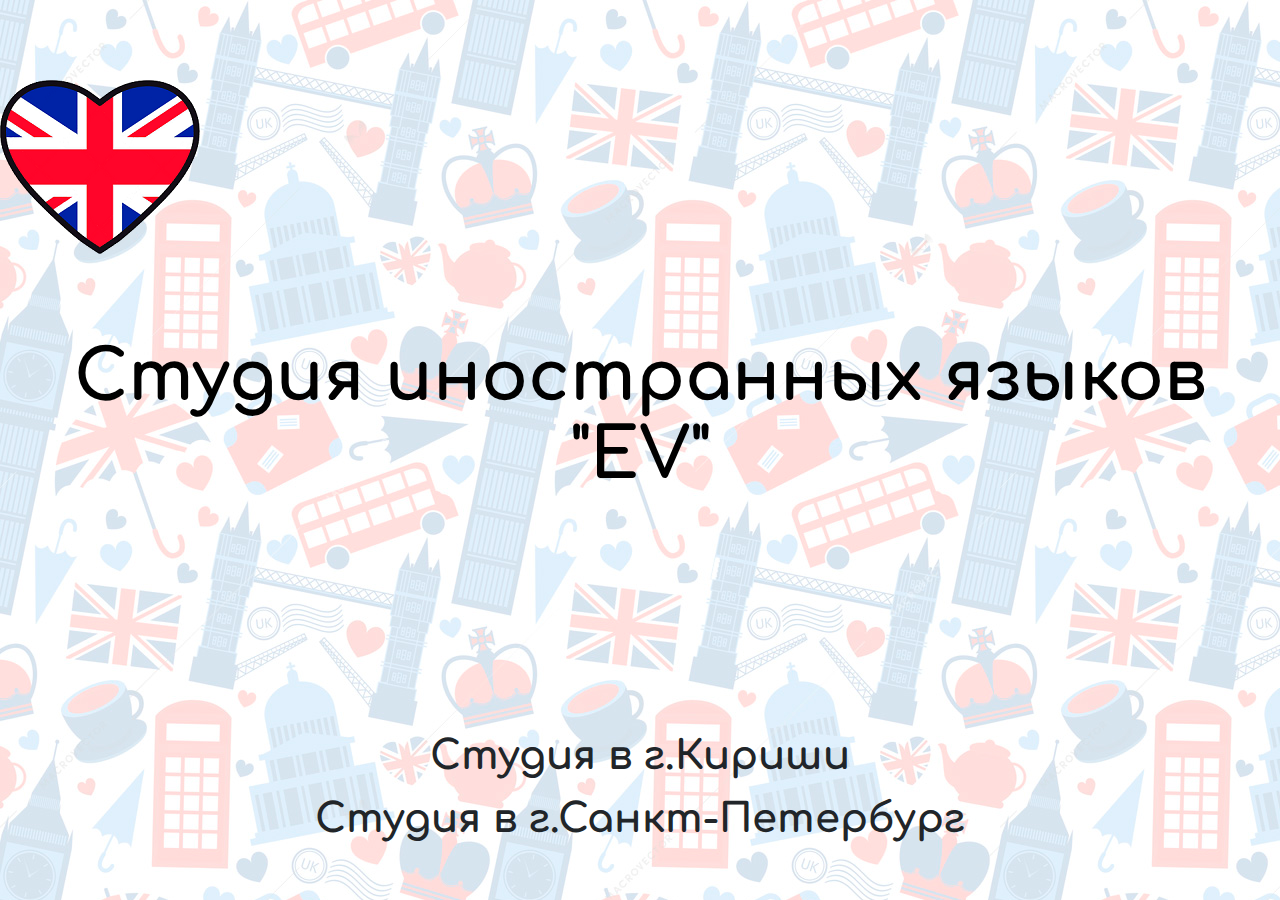
<file: index.html>
<!doctype html>
<html lang="ru">
<head>
    <meta charset="UTF-8">

    <!-- Required meta tags -->
    <meta charset="utf-8">
    <meta name="viewport" content="width=device-width, initial-scale=1, shrink-to-fit=no">
    <meta name="yandex-verification" content="ffab2be3efe6ddeb" />
    <meta name="google-site-verification" content="wDdrHh8Hvk6_co0uauxMvwuJuEDxWDYXta7VBzCCP9k" />

    <!-- jQuery -->
    

    <!-- Bootstrap CSS -->
    <link rel="stylesheet" href="https://stackpath.bootstrapcdn.com/bootstrap/4.5.0/css/bootstrap.min.css"
         integrity="sha384-9aIt2nRpC12Uk9gS9baDl411NQApFmC26EwAOH8WgZl5MYYxFfc+NcPb1dKGj7Sk" crossorigin="anonymous">
    <!-- Main Styles -->

    <link rel="stylesheet" href="assets/css/style.css">

    <!-- Fonts -->

    <link
        href="https://fonts.googleapis.com/css2?family=Comfortaa:wght@400;700&family=Montserrat:wght@400;500;700&display=swap" rel="stylesheet">

    
        <!-- Optional JavaScript -->
        <!-- jQuery first, then Popper.js, then Bootstrap JS -->
        <script src="https://cdn.jsdelivr.net/npm/popper.js@1.16.0/dist/umd/popper.min.js"
            integrity="sha384-Q6E9RHvbIyZFJoft+2mJbHaEWldlvI9IOYy5n3zV9zzTtmI3UksdQRVvoxMfooAo" crossorigin="anonymous">
        </script>

        <!-- ICONS -->
        <link rel="stylesheet" href="https://use.fontawesome.com/releases/v5.15.0/css/all.css"
            integrity="sha384-OLYO0LymqQ+uHXELyx93kblK5YIS3B2ZfLGBmsJaUyor7CpMTBsahDHByqSuWW+q" crossorigin="anonymous">
        
    
    
    <meta name="viewport" content="width=device-width, initial-scale=1.0">
    <meta http-equiv="X-UA-Compatible" content="ie=edge">
    <title>Студия иностранных языков "EV"</title>
</head>
<body>
    <!-- MAIN SCRIN -->
    <div class="container-fluid main_part">
        <div class="row main_header justify-content-center">
            <div class="main_logo">
                <a href="#"><img src="assets/img/logo1-removebg-preview.png" alt="logo"></a>
            </div>
        </div>
        <div class="main_page">
            <div class="main_header col-xl-8 col-lg-12 col-md-12 col-sm-12  offset-xl-2">
                <h1 class="main_head_txt">Студия иностранных языков "EV"</h1>
            </div>
        </div>
    </div>

 

    <div class="container col-8">
        <div class="studio_name row justify-content-center ">
            <h3><a href="kirishistudio.html" target="_blank">Студия в г.Кириши</a></h3>
            <h3><a href="spbstudio.html" target="_blank">Студия в г.Санкт-Петербург</a></h3>
        </div>

    </div>
</body>
</html>
</file>
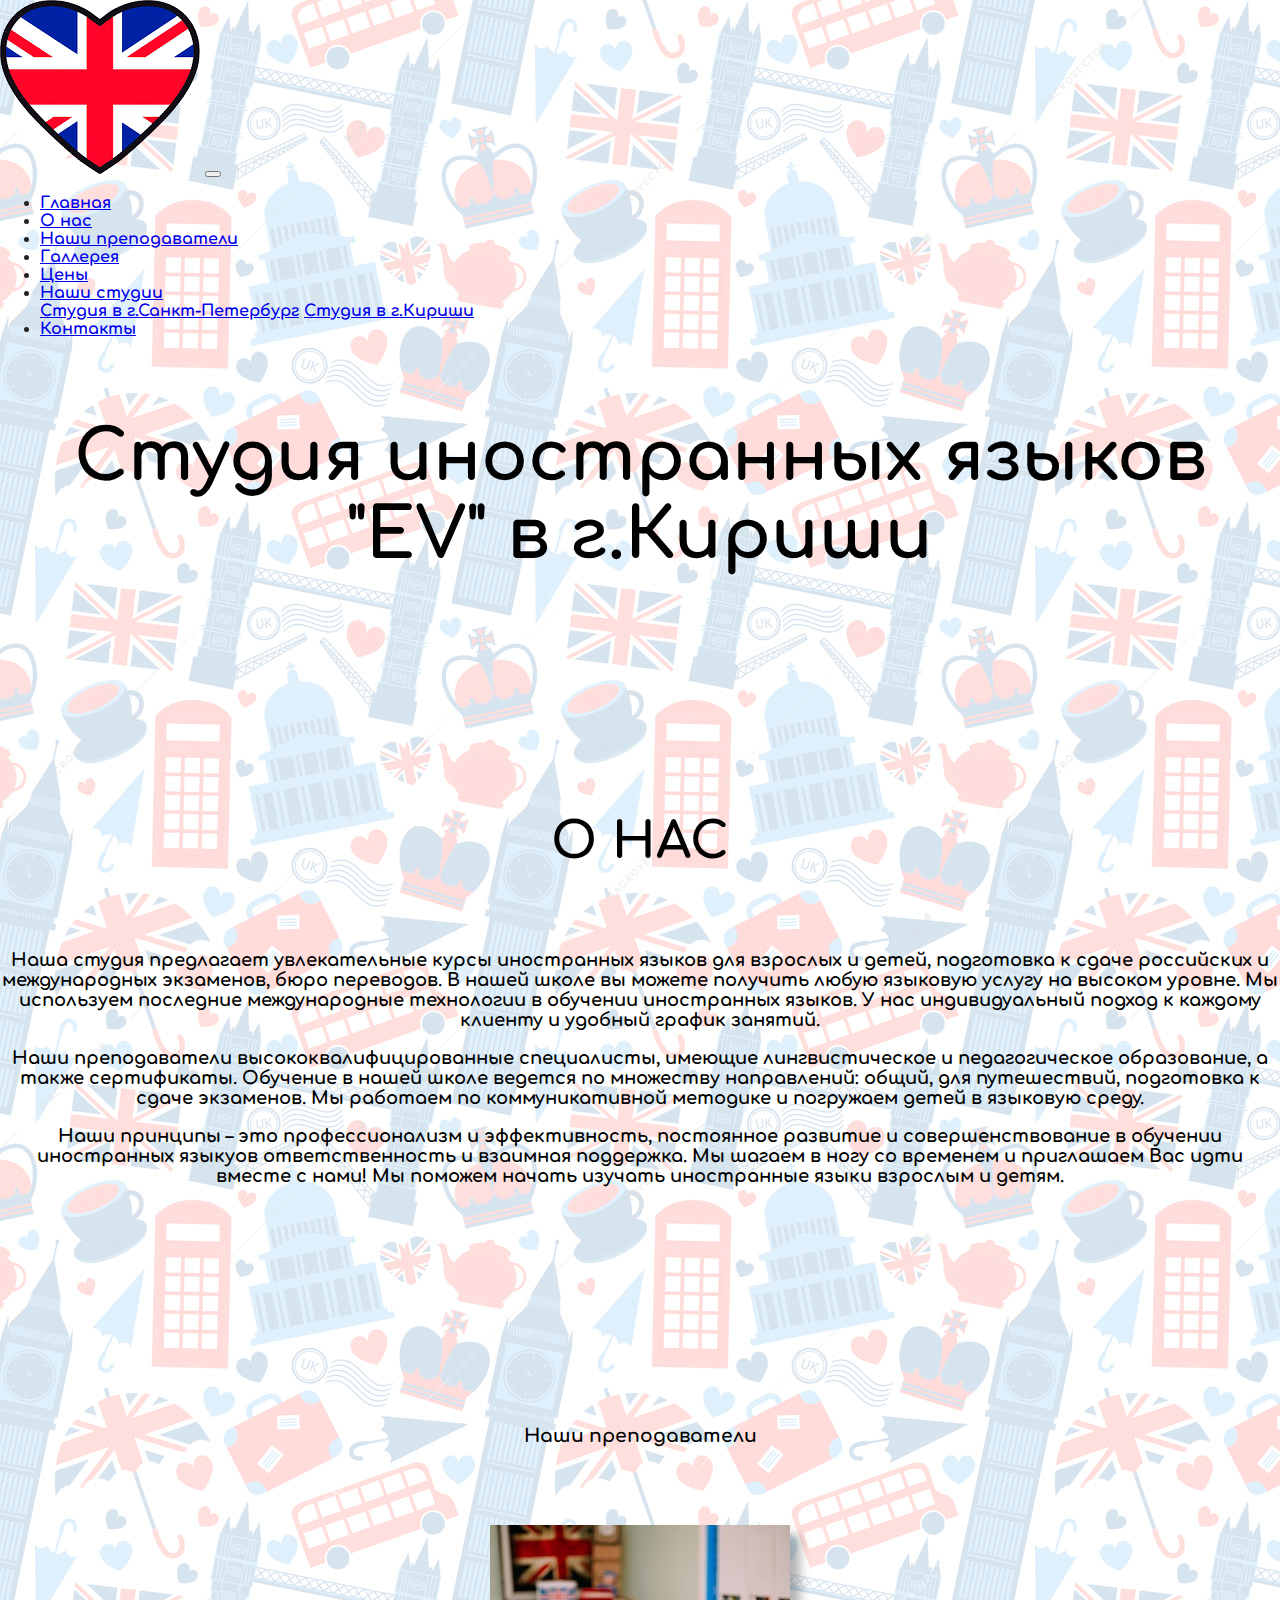
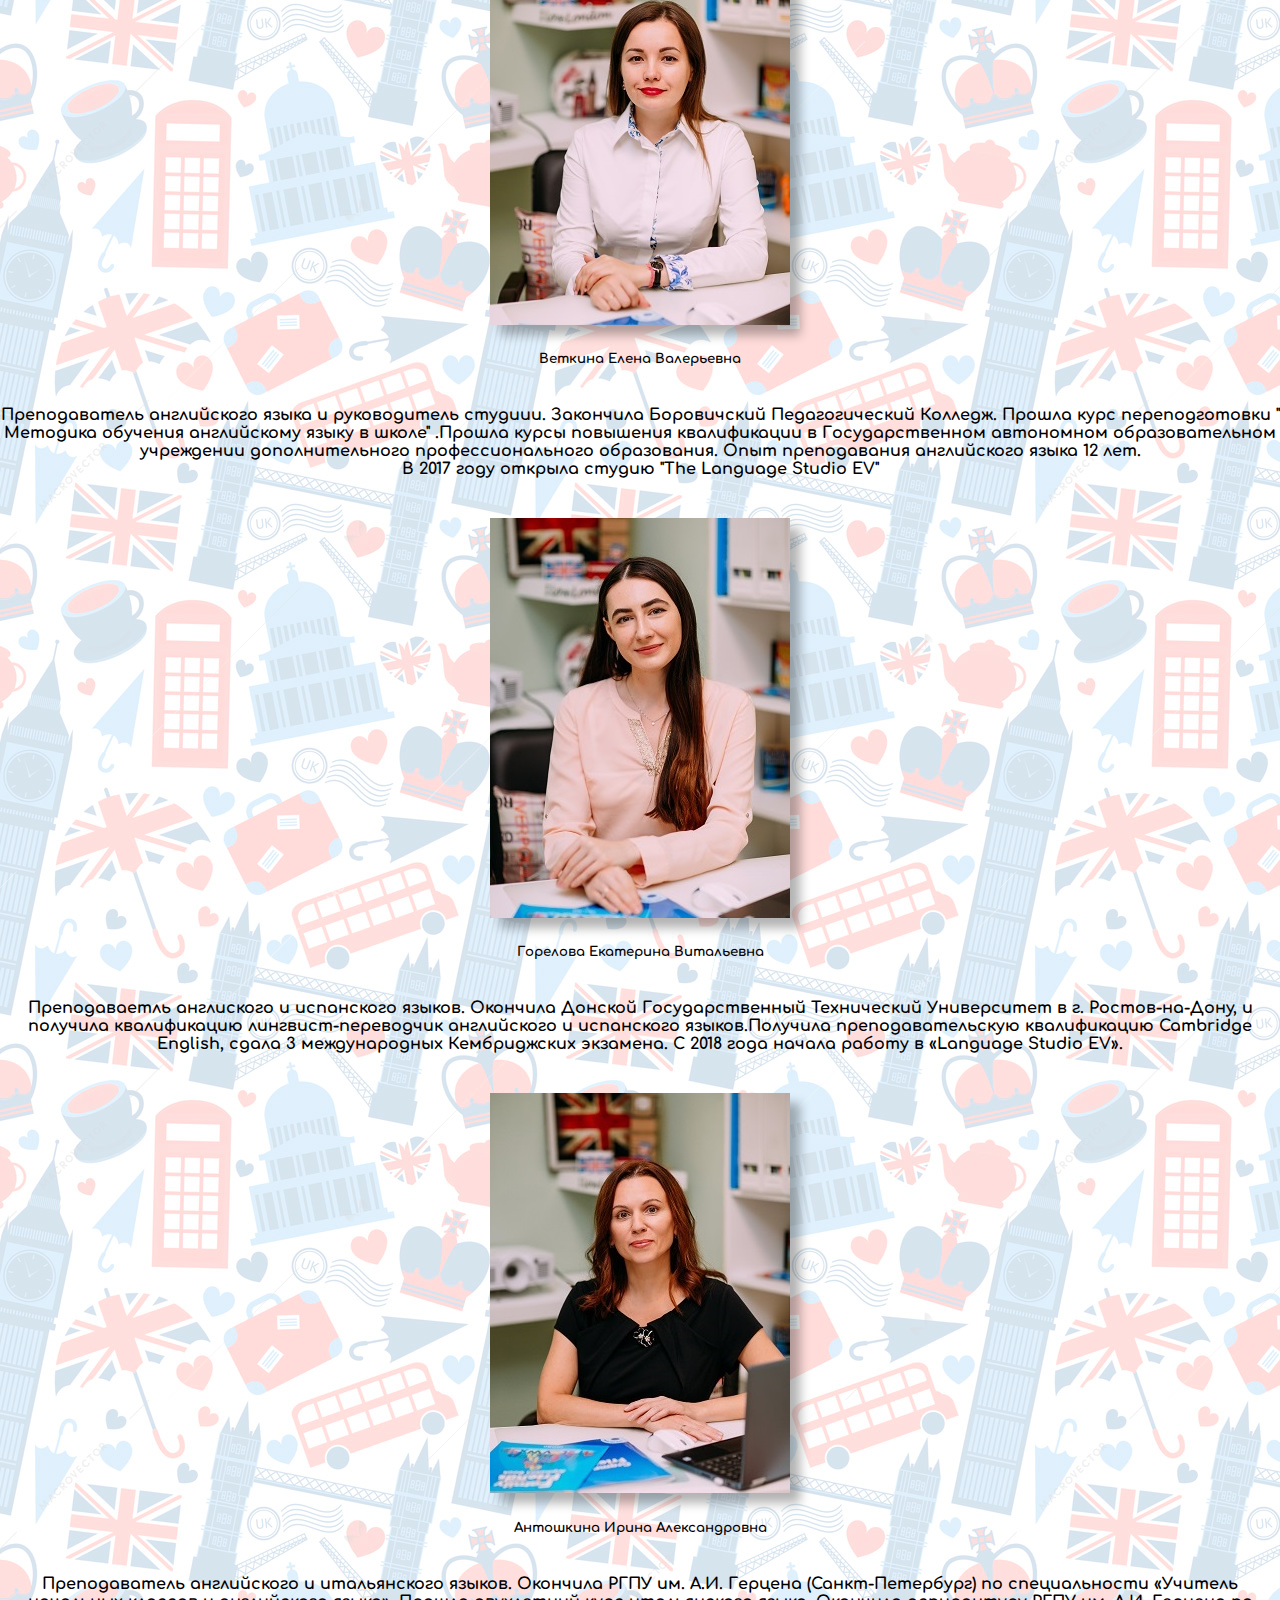
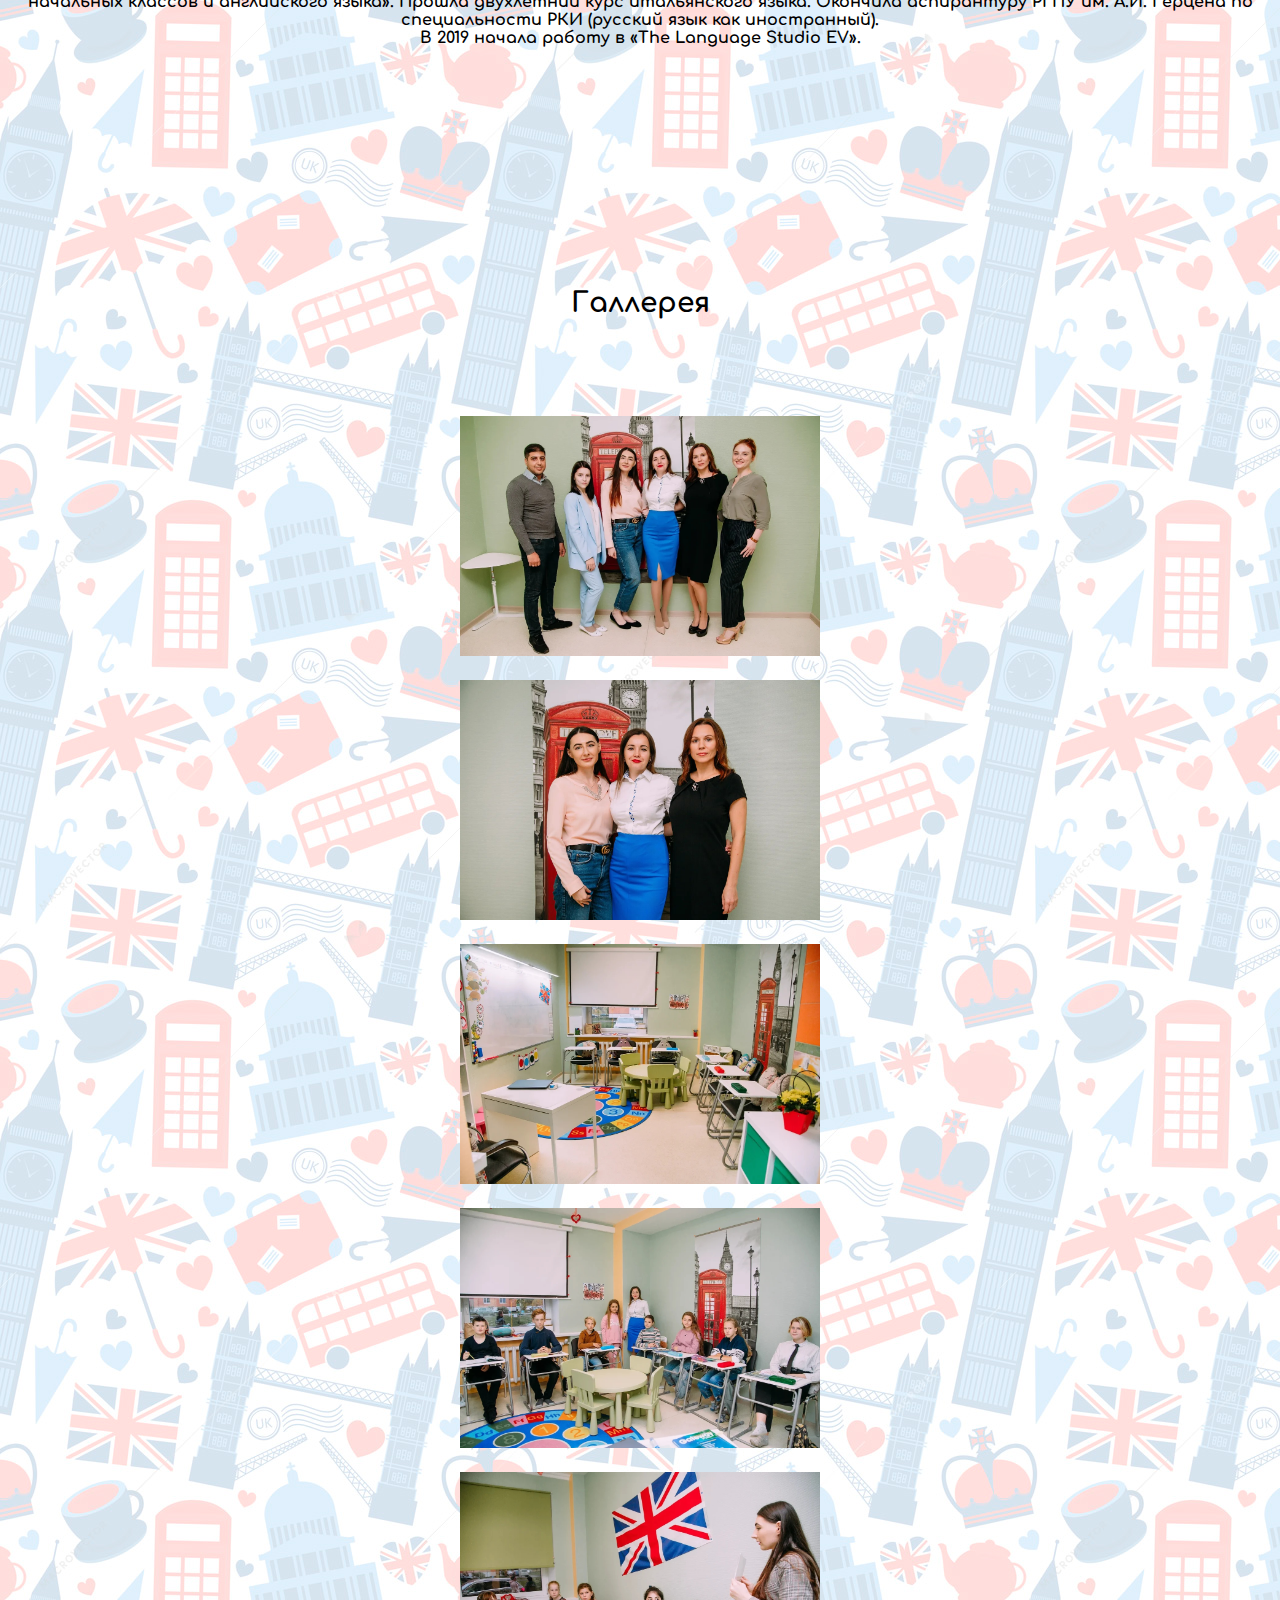
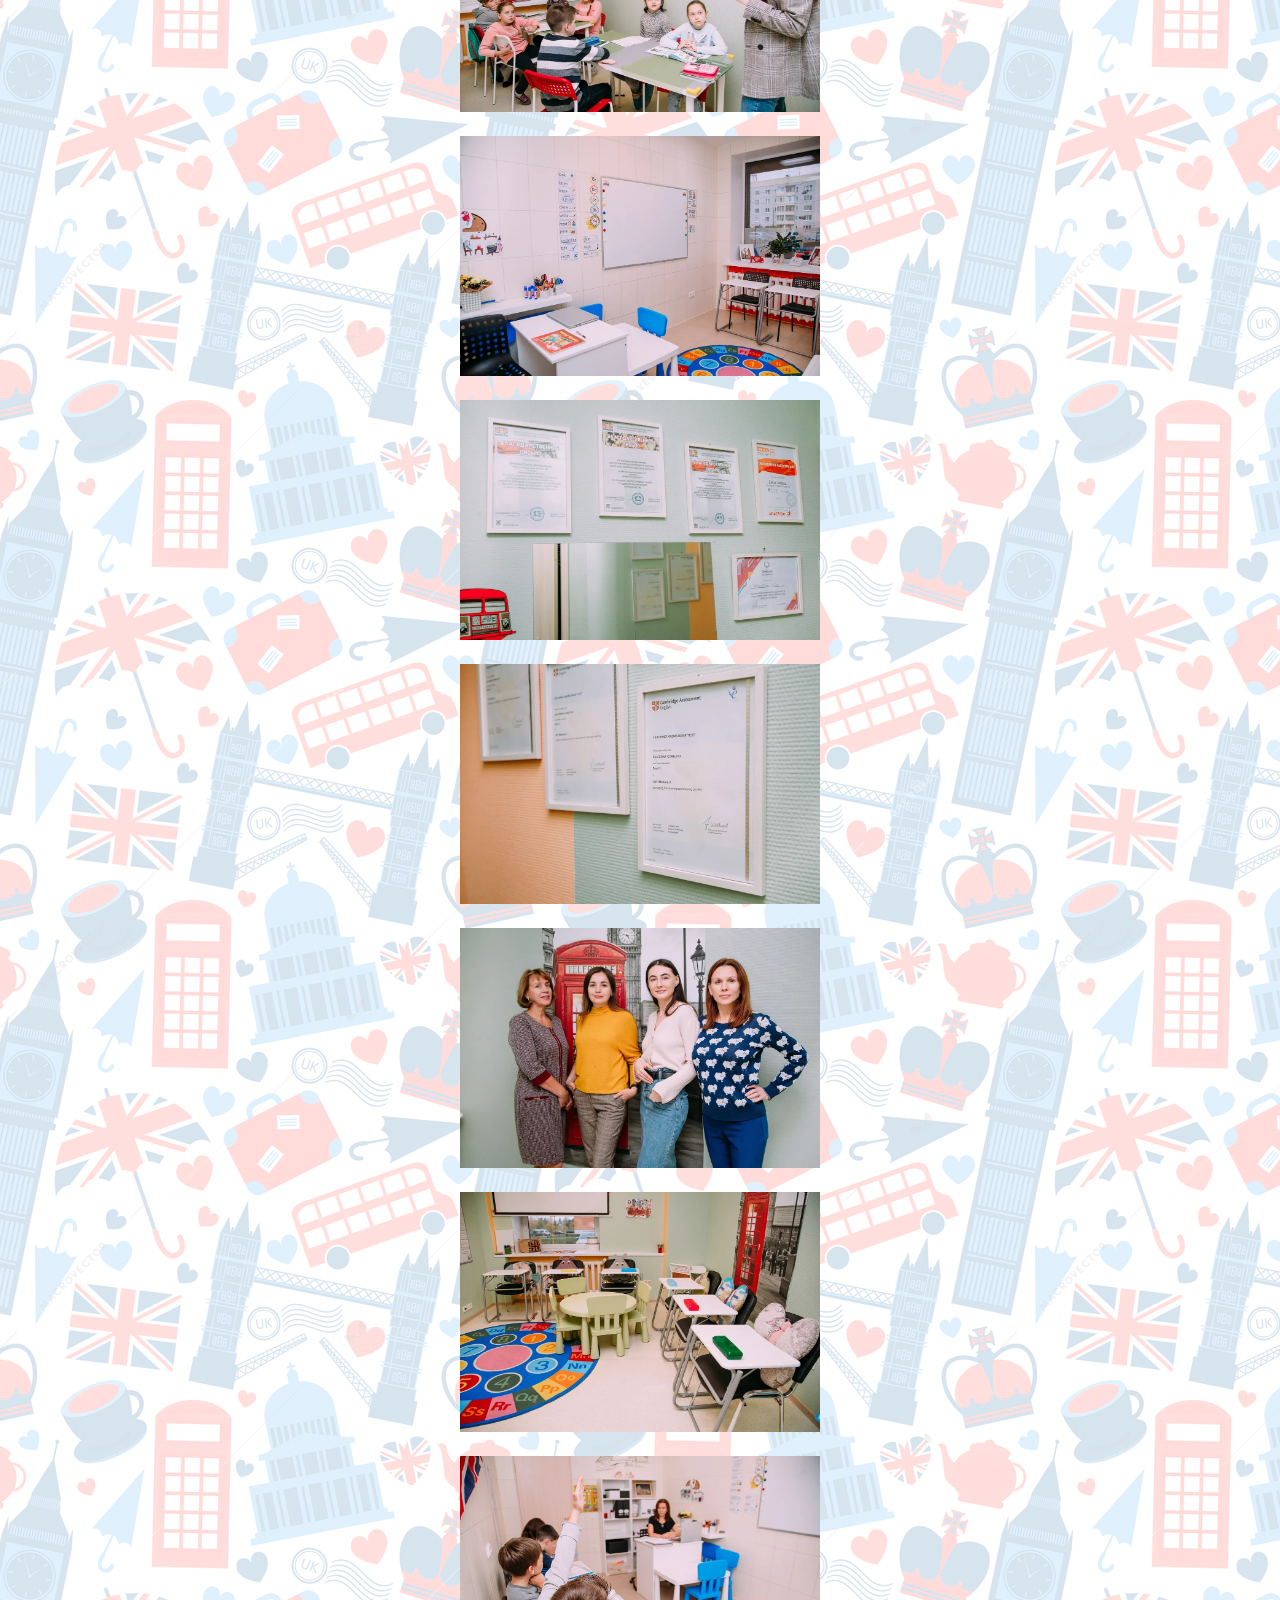
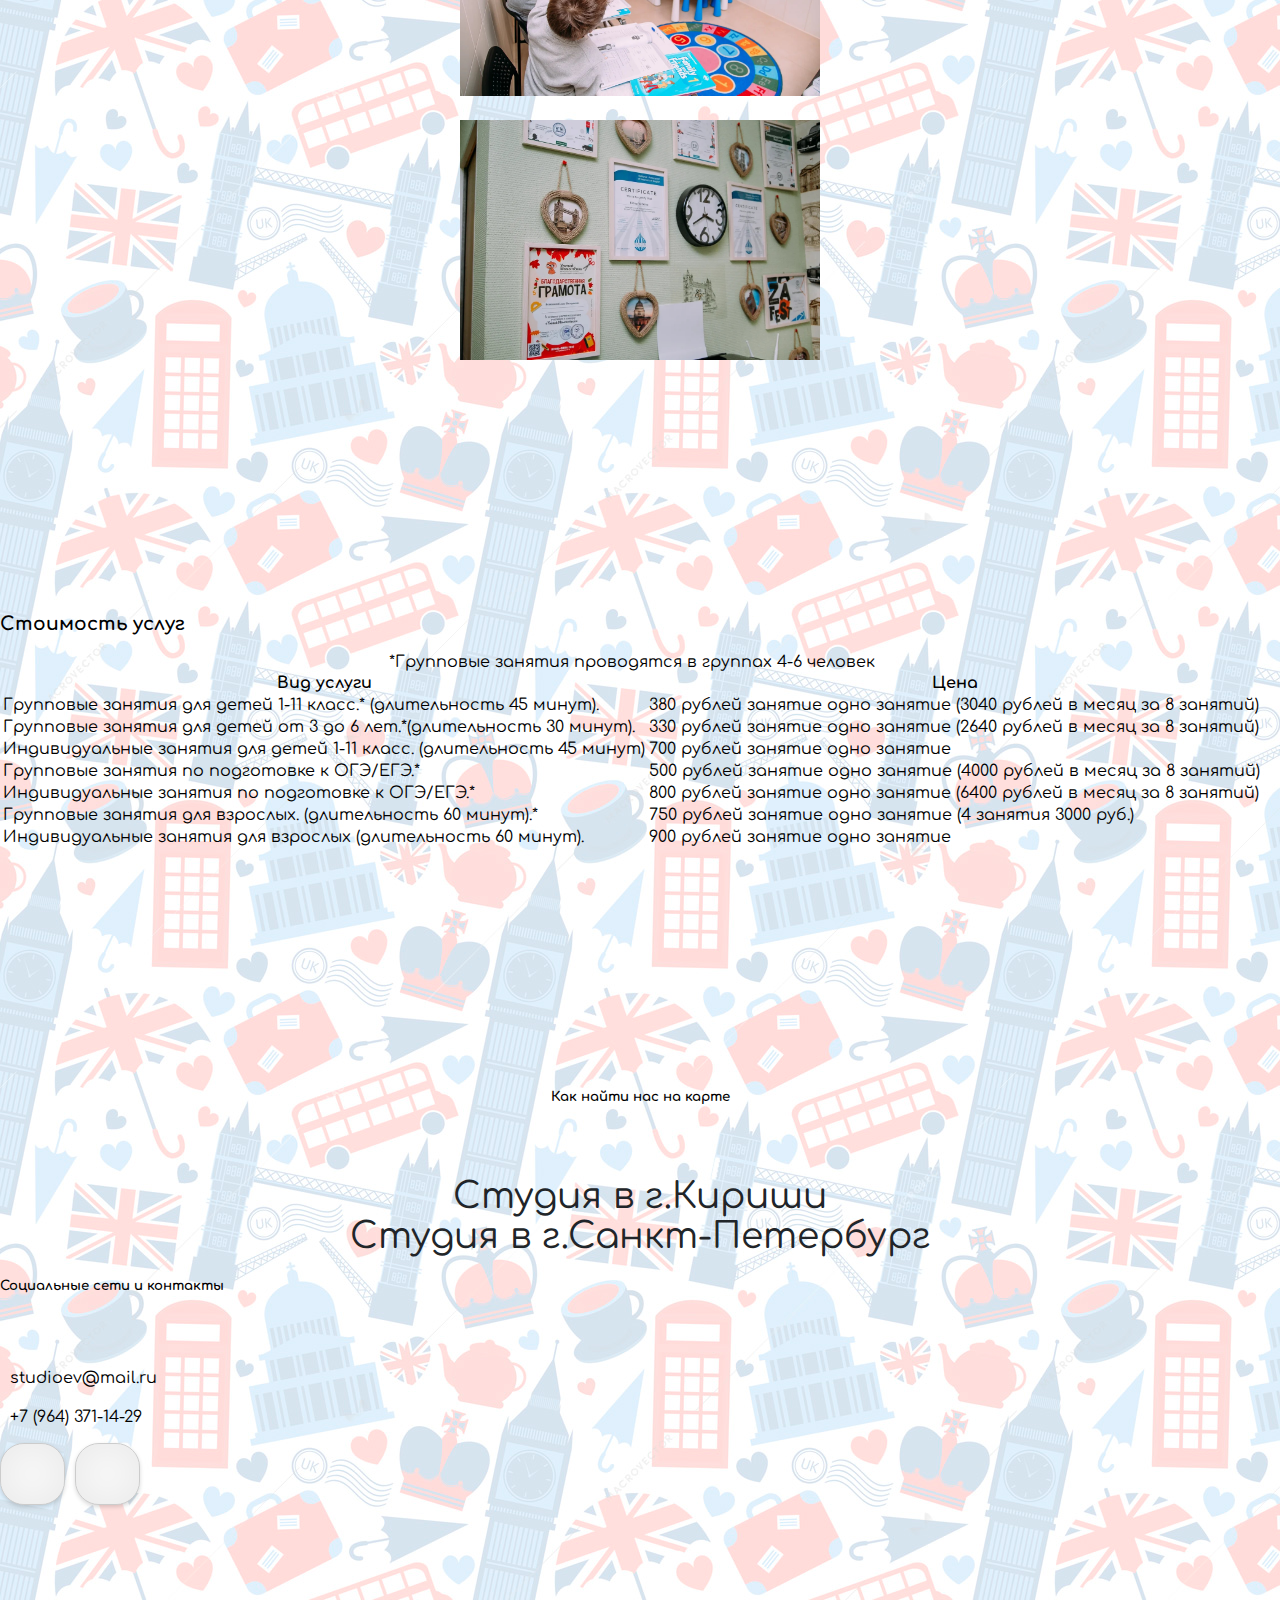
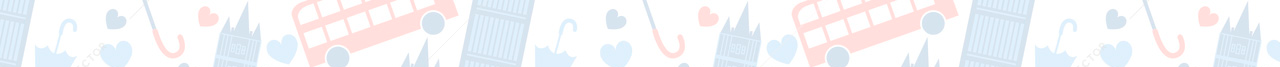
<file: kirishistudio.html>
<!DOCTYPE html>
<html lang="ru">

<head>
    <meta charset="UTF-8">

    <!-- Required meta tags -->
    <meta charset="utf-8">
    <meta name="viewport" content="width=device-width, initial-scale=1, shrink-to-fit=no">
    <meta name="yandex-verification" content="ffab2be3efe6ddeb" />
    <meta name="google-site-verification" content="wDdrHh8Hvk6_co0uauxMvwuJuEDxWDYXta7VBzCCP9k" />

    <!-- jQuery -->


   
    <!-- Bootstrap CSS -->
    <link rel="stylesheet" href="https://stackpath.bootstrapcdn.com/bootstrap/4.5.0/css/bootstrap.min.css"
        integrity="sha384-9aIt2nRpC12Uk9gS9baDl411NQApFmC26EwAOH8WgZl5MYYxFfc+NcPb1dKGj7Sk" crossorigin="anonymous">
    
    <!-- FANCYBOX GALLERY -->

    <link rel="stylesheet" href="assets/css/jquery.fancybox.min.css">
        

    
        <!-- Main Styles -->

    <link rel="stylesheet" href="assets/css/style.css">

    <!-- Fonts -->

    <link
        href="https://fonts.googleapis.com/css2?family=Comfortaa:wght@400;700&family=Montserrat:wght@400;500;700&display=swap"
        rel="stylesheet">


    <!-- Optional JavaScript -->
    <!-- jQuery first, then Popper.js, then Bootstrap JS -->
    <script src="https://cdn.jsdelivr.net/npm/popper.js@1.16.0/dist/umd/popper.min.js"
        integrity="sha384-Q6E9RHvbIyZFJoft+2mJbHaEWldlvI9IOYy5n3zV9zzTtmI3UksdQRVvoxMfooAo" crossorigin="anonymous">
    </script>

    <!-- ICONS -->
    <link rel="stylesheet" href="https://use.fontawesome.com/releases/v5.15.0/css/all.css"
        integrity="sha384-OLYO0LymqQ+uHXELyx93kblK5YIS3B2ZfLGBmsJaUyor7CpMTBsahDHByqSuWW+q" crossorigin="anonymous">



    <meta name="viewport" content="width=device-width, initial-scale=1.0">
    <meta http-equiv="X-UA-Compatible" content="ie=edge">
    <title>Студия иностранных языков "EV" в г.Кириши</title>
</head>

<body>

 <div class="container">
        <nav class="navbar navbar-expand-xl navbar-expand-lg navbar-light">
            <a class="navbar-brand" href="index.html"><img src="assets/img/logo1-removebg-preview.png"  alt="#"></a>
            <button class="navbar-toggler" type="button" data-toggle="collapse" data-target="#navbarSupportedContent" aria-controls="navbarSupportedContent" aria-expanded="false" aria-label="Toggle navigation">
                <span class="navbar-toggler-icon"></span>
            </button>
            <div class="collapse navbar-collapse" id="navbarSupportedContent">
                <ul class="navbar-nav mr-auto">
                <li class="nav-item">
                    <a class="nav-link" href="index.html">Главная</a>
                </li>
                <li class="nav-item">
                    <a class="nav-link" href="#О нас">О нас</a></li>
                </li>
                <li class="nav-item">
                   <a class="nav-link" href="#Наши преподаватели">Наши преподаватели</a>
                </li>
                <li class="nav-item">
                   <a class="nav-link" href="#Галлерея">Галлерея</a>
                </li>
                <li class="nav-item">
                   <a class="nav-link" href="#Цены">Цены</a>
                </li>
                <li class="nav-item dropdown">
                    <a class="nav-link dropdown-toggle" href="#" id="navbarDropdown" role="button" data-toggle="dropdown" aria-haspopup="true" aria-expanded="false">
                    Наши студии
                    </a>
                    <div class="dropdown-menu" aria-labelledby="navbarDropdown">
                    <a class="dropdown-item" href="spbstudio.html" target="_blank">Студия в г.Санкт-Петербург</a>
                    <a class="dropdown-item" href="kirishistudio.html" target="_blank">Студия в г.Кириши</a>
                    </div>
                </li>
                <li class="nav-item">
                    <a class="nav-link" href="#Контакты">Контакты</a></li>
                </li>
                </ul>
            </div>
        </nav>
    </div>


    <!-- MAIN SCRIN -->
    <div class="container-fluid main_part">
        <div class="main_page">
            <div class="main_header col-xl-8 col-lg-12 col-md-12 col-sm-12  offset-xl-2">
                <h1 class="main_head_txt">Студия иностранных языков "EV" в г.Кириши</h1>
            </div>
            <div class="main_txt txt col-xl-4 col-lg-12 offset-xl-4 justify-content-lg-center">
            </div>
        </div>
    </div>




       <!-- ABOUT US -->

       <div class="container-fluid about_page">
        <a name="О нас"></a>
           <div class="about_main col-xl-6 offset-xl-3">
               <h2 class="about_header">О нас</h2>

           </div>

           <div class="row advantage_list justify-content-around">

               <div class="advantages_first col-xl-3 col-lg-10">
                   <i class="fas fa-globe-americas"></i>
                   <!-- <h4>First</h4> -->
                   <p>Наша студия предлагает увлекательные курсы иностранных языков для взрослых и детей, подготовка к сдаче российских и международных экзаменов, бюро переводов. В нашей школе вы можете получить любую языковую услугу на высоком уровне.
                        Мы используем последние международные технологии в обучении иностранных языков.
                        У нас индивидуальный подход к каждому клиенту и удобный график занятий.
                   </p>
               </div>
               <div class="advantages_first col-xl-3 col-lg-10">
                   <i class="fas fa-chalkboard-teacher"></i>
                   <!-- <h4>Second</h4> -->
                   <p>Наши преподаватели высококвалифицированные специалисты, имеющие лингвистическое и педагогическое образование, а также сертификаты.
                    Обучение в нашей школе ведется по множеству направлений: общий, для путешествий, подготовка к сдаче экзаменов.
                    Мы работаем по коммуникативной методике и погружаем детей в языковую среду.
               </div>
               <div class="advantages_first col-xl-3 col-lg-10">
                   <i class="fas fa-book"></i>
                   <!-- <h4>Third</h4> -->
                   <p>Наши принципы – это профессионализм и эффективность, постоянное развитие и совершенствование в обучении иностранных языкуов ответственность и взаимная поддержка.
                        Мы шагаем в ногу со временем и приглашаем Вас идти вместе с нами!
                        Мы поможем начать изучать иностранные языки взрослым и детям.
                   </p>
               </div>

           </div>



       </div>

       <!-- TEACHER -->

       <div class="container-fluid teacher_page">
        <a name="Наши преподаватели"></a>
           <h3 class="teacher_header col-xl-4 offset-xl-4">Наши преподаватели</h3>

           <div class="row teacher_photo justify-content-around">
               <div class="first_teacher col-xl-4 col-lg-10">
                   <img src="assets/img/kirishi_studio/teacher1.jpg" alt="#">
                   <p class="text"><h5>Веткина Елена Валерьевна</h5> <br> Преподаватель английского языка и руководитель студиии.
                       Закончила Боровичский Педагогический
                       Колледж. Прошла курс переподготовки " Методика обучения английскому языку в школе" .Прошла курсы
                       повышения квалификации
                       в Государственном автономном образовательном учреждении дополнительного профессионального
                       образования. Опыт преподавания
                       английского языка 12 лет. <br>
                       В 2017 году открыла студию "The Language Studio EV"</p>
               </div>
               <div class="first_teacher col-xl-4 col-lg-10">
                   <img src="assets/img/kirishi_studio/teacher2.jpg" alt="#">
                   <p class="text"><h5>Горелова Екатерина Витальевна</h5> <br> Преподаваетль англиского и испанского языков.
                       Окончила Донской Государственный Технический Университет в г. Ростов-на-Дону, и получила
                       квалификацию
                       лингвист-переводчик английского и испанского языков.Получила преподавательскую квалификацию
                       Cambridge English, сдала 3
                       международных Кембриджских экзамена.
                       С 2018 года начала работу в «Language Studio EV».</p>
               </div>
               <div class="first_teacher col-xl-4 col-lg-10">
                   <img src="assets/img/kirishi_studio/teacher3.jpg" alt="#">
                   <p class="text"><h5>Антошкина Ирина Александровна</h5> <br> Преподаватель английского и итальянского языков.
                       Окончила РГПУ им. А.И. Герцена (Санкт-Петербург) по специальности «Учитель начальных классов и
                       английского языка».
                       Прошла двухлетний курс итальянского языка.
                       Окончила аспирантуру РГПУ им. А.И. Герцена по специальности РКИ (русский язык как иностранный).
                       <br>
                       В 2019 начала работу в «The Language Studio EV».</p>
               </div>
           </div>

       </div>

       <!-- GALLERY -->

      <div class="container-fluid gallery ">
        <a name="Галлерея"></a>   
           <div class="gallery_header">
               <h4>Галлерея</h4>
            </div>
                <div class="row gallery_photo col-xl-12 col-sm-12 justify-content-space-between">
                    <div class="col-lg-3">
                        <div class="job_wrap">
                            <a href="/assets/img/kirishi_studio/big2.jpg" data-fancybox="gallery">
                                <img src="assets/img/kirishi_studio/big2.jpg" alt="#">
                            </a>
                        </div>
                    </div>
                    <div class="col-lg-3">
                        <div class="job_wrap">
                            <a href="/assets/img/kirishi_studio/big5.jpg" data-fancybox="gallery"> 
                                <img src="assets/img/kirishi_studio/big5.jpg" alt="#">
                            </a>
                        </div>
                    </div>
                    <div class="col-lg-3">
                        <div class="job_wrap">
                            <a href="/assets/img/kirishi_studio/big4.jpg" data-fancybox="gallery">
                                <img src="assets/img/kirishi_studio/big4.jpg" alt="#">
                            </a>
                        </div>
                    </div>
                    <div class="col-lg-3">
                        <div class="job_wrap">
                            <a href="/assets/img/kirishi_studio/big10.jpg" data-fancybox="gallery">
                                <img src="assets/img/kirishi_studio/big10.jpg" alt="#">
                            </a>
                        </div>
                    </div>
                    <div class="col-lg-3">
                        <div class="job_wrap">
                            <a href="/assets/img/kirishi_studio/big12.jpg" data-fancybox="gallery">
                                <img src="assets/img/kirishi_studio/big12.jpg" alt="#">
                            </a>
                        </div>
                    </div>
                    <div class="col-lg-3">
                        <div class="job_wrap">
                            <a href="/assets/img/kirishi_studio/big6.jpg" data-fancybox="gallery">
                                <img src="/assets/img/kirishi_studio/big6.jpg" alt="">
                            </a>
                        </div>
                    </div>
                    <div class="col-lg-3">
                        <div class="job_wrap">
                            <a href="/assets/img/kirishi_studio/big7.jpg" data-fancybox="gallery">
                                <img src="/assets/img/kirishi_studio/big7.jpg" alt="">
                            </a>
                        </div>
                    </div>
                    <div class="col-lg-3">
                        <div class="job_wrap">
                            <a href="/assets/img/kirishi_studio/big8.jpg" data-fancybox="gallery">
                                <img src="/assets/img/kirishi_studio/big8.jpg" alt="" />
                            </a>
                        </div>
                    </div>
                    <div class="col-lg-3">
                        <div class="job_wrap">
                            <a href="/assets/img/kirishi_studio/big11.jpg" data-fancybox="gallery">
                                <img src="/assets/img/kirishi_studio/big11.jpg" alt="" />
                            </a>
                        </div>
                    </div>
                    <div class="col-lg-3">
                        <div class="job_wrap">
                            <a href="/assets/img/kirishi_studio/big3.jpg" data-fancybox="gallery">
                                <img src="/assets/img/kirishi_studio/big3.jpg" alt="" />
                            </a>
                        </div>
                    </div>
                    <div class="col-lg-3">
                        <div class="job_wrap">
                            <a href="/assets/img/kirishi_studio/big13.jpg" data-fancybox="gallery">
                                <img src="/assets/img/kirishi_studio/big13.jpg" alt="" />
                            </a>
                        </div>
                    </div>
                    <div class="col-lg-3">
                        <div class="job_wrap">
                            <a href="/assets/img/kirishi_studio/big9.jpg" data-fancybox="gallery">
                                <img src="/assets/img/kirishi_studio/big9.jpg" alt="" />
                            </a>    
                        </div>
                    </div>
                </div>
            </div>
       </div>
       <!-- COST -->

       <div class="container-fluid">
          <a name="Цены"></a> 
           <h3 class="cost_header">Стоимость услуг</h3>
           <div class="table-responsive-lg">
               <table class="table">
                   <caption>*Групповые занятия проводятся в группах 4-6 человек</caption>
                   <thead class="">
                       <tr>
                           <th scope="col">Вид услуги</th>
                           <th scope="col">Цена</th>
                       </tr>
                   </thead>
                   <tbody>
                       <tr class="table-primary">
                           <td>Групповые занятия для детей 1-11 класс.* (длительность 45 минут).</td>
                           <td>380 рублей занятие одно занятие (3040 рублей в месяц за 8 занятий)</td>
                       </tr>
                       <tr class="table-danger">
                           <td>Групповые занятия для детей от 3 до 6 лет.*(длительность 30 минут).
                           </td>
                           <td>330 рублей занятие одно занятие (2640 рублей в месяц за 8 занятий)</td>
                       </tr>
                       <tr class="table-primary">
                           <td>Индивидуальные занятия для детей 1-11 класс. (длительность 45 минут)</td>
                           <td>700 рублей занятие одно занятие</td>
                       </tr>
                       <tr class="table-danger">
                           <td>Групповые занятия по подготовке к ОГЭ/ЕГЭ.*</td>
                           <td>500 рублей занятие одно занятие (4000 рублей в месяц за 8 занятий)</td>
                       </tr>
                       <tr class="table-primary">
                           <td>Индивидуальные занятия по подготовке к ОГЭ/ЕГЭ.*</td>
                           <td>800 рублей занятие одно занятие (6400 рублей в месяц за 8 занятий)</td>
                       </tr>
                       <tr class="table-danger">
                           <td>Групповые занятия для взрослых. (длительность 60 минут).*</td>
                           <td>750 рублей занятие одно занятие (4 занятия 3000 руб.)</td>
                       </tr>
                       <tr class="table-primary">
                           <td>Индивидуальные занятия для взрослых (длительность 60 минут).</td>
                           <td>900 рублей занятие одно занятие</td>
                       </tr>
                       <!-- <tr class="table-danger">
                           <td>Перевод различных видов текста</td>
                           <td>Средняя цена за лист А4 - 460 рублей.</td>
                       </tr> -->
                   </tbody>
               </table>
           </div>
       </div>


        <!-- MAP/SOCIAL -->

        <div class="container-fluid contact">
               <a name="Контакты"></a>
               <div class="contact_list row">
                   <div class="map col-xl-6 col-lg-6">
                       <h5>Как найти нас на карте</h5>
                       <a href="https://goo.gl/maps/oNR5TQrHTpZQ3azR7" target="_blank">Студия в г.Кириши</a> <br>
                       <a href="https://goo.gl/maps/1Wrxc3uZ6dpMT4Hn9" target="_blank">Студия в г.Санкт-Петербург</a>
                   </div>

                   <div class="social_net col-xl-5 col-lg-5 offset-lg-1">
                       <h5>Социальные сети и контакты</h5>
                       <p><i class="fas fa-envelope-open-text"></i>studioev@mail.ru</p>
                       <p><i class="fas fa-phone"></i>+7 (964) 371-14-29</p>
                       <div class="social instagram">
                           <a href="https://vk.com/away.php?utf=1&to=https%3A%2F%2Finstagram.com%2Fevstudio.spb%3Figshid%3D1ovnnrnp3czqh"
                               target="_blank"><i class="fab fa-instagram fa-2x"></i></i></a>
                       </div>
                       <div class="social vk">
                           <a href="https://vk.com/evstudiospb" target="_blank"><i class="fab fa-vk fa-2x"></i></a>
                       </div>
                   </div>
               </div>
           </div>
        <script src="/assets/js/jquery-3.5.1.min.js"></script>
        <script src="/assets/js/jquery.fancybox.min.js"></script>
        <script src="https://cdn.jsdelivr.net/npm/bootstrap@4.5.3/dist/js/bootstrap.bundle.min.js" integrity="sha384-ho+j7jyWK8fNQe+A12Hb8AhRq26LrZ/JpcUGGOn+Y7RsweNrtN/tE3MoK7ZeZDyx" crossorigin="anonymous"></script> 
</body>

</html>
</file>
<file: assets/css/style.css>
body {
    margin: 0 auto;
    padding: 0;
    font-family: 'Comfortaa';
    background-image: url(../img/bgc.jpg);
}

body::-webkit-scrollbar {
    width: 0.25rem;
}

body::-webkit-scrollbar-track {
    background: #fff;
}

body::-webkit-scrollbar-thumb {
    background: #dc3545;
}

.container-fluid {
    margin-bottom: 15em;
}

.txt {
    opacity: 0.5;
}



/* LOGO AND NAVIGATION */

.main_part {
    padding-top: 0em;
}

.top_menu>li {
    display: inline-block;
    list-style-type: none;
    transition: .5s linear;
}

.topmenu>li:last-child {
    margin-right: 0;
}

.nav-item {
    color: rgb(36, 35, 35);
    font-weight: 700;
}

.nav-item:hover {
    color: #000;
    transition: color .2 ease-in-out;
}

.studio_name a {
    font-size: 28px;
}

@media (max-width: 575.98px) {
    .main_logo img {
        height: 135px;
        width: 160px;
    }

    .navbar-brand>img {
        height: 135px;
        width: 160px;
    }
}

/* NAME STUDIO */


.studio_name a {
    display: block;
    text-decoration: none;
    font-size: 40px;
    color: #212529;
    text-align: center;
    padding: 0 30px;

    transition: .2s linear;
}

.studio_name a:hover {
    text-decoration: underline;
}

@media (max-width: 575.98px) {
    .studio_name a {
        font-size: 30px;
        display: block;
    }

    .studio_name a:hover {
        font-size: 31px;
        text-decoration: underline;
    }

    .main_header h1 {
        font-size: 35px;
    }
}

@media (max-width: 1199.98px) {
    .studio_name a {
        margin-top: 20px;
    }
}







/* INDEX HEADER STYLE SM  */

@media (min-width: 576px) {
    .studio_name {
        text-align: center;
    }
}

/* HEADER AND TEXT */

.main_page {
    text-align: center;
}

.main_header {
    margin-top: 5em;
}


.main_head_txt {
    font-size: 70px;

}

@media (max-width: 575.98px) {
    .main_head_txt {
        font-size: 50px;
    }
}


/* ABOUT US */

.about_main {
    text-align: center;
    margin-bottom: 5em;
}

.about_header {
    text-transform: uppercase;
    font-size: 50px;
}

.about_txt:after {
    content: "";
    display: block;
    width: 50%;
    height: 2px;
    margin-top: 3em;


    background-color: #000;

    position: absolute;
    top: 100%;
    left: 25%;
    z-index: 2;
}

.advantage_list {
    text-align: center;
}

.advantage_list i {
    font-size: 75px;
    margin-bottom: 0.5em;
}

.advantage_list p {
    font-size: 18px;
    font-weight: 700;
}

/* TEACHER PAGE */

.teacher_page h3 {
    text-align: center;
    padding-bottom: 60px;
}

.first_teacher {
    flex-direction: row;
    text-align: center;
}

.teacher_photo img {
    box-shadow: 10px 10px 10px rgba(0, 0, 0, 0.3);
}

.first_teacher {
    font-size: 16px;
    font-weight: 700;
    margin-bottom: 40px;
}

/* GALLERY */

.gallery {
    text-align: center;
}

.gallery_header h4 {
    padding-bottom: 50px;
}



.gallery img {
    width: 360px;
    height: 240px;
    margin: 10px 10px;
}

.gallery_first img {
    width: 300px;
    height: 300px;
    margin: 10px 10px;
}

#w_photo {
    width: 280px;
    height: 300px;
}


.job_wrap {
    overflow: hidden;
}

.job_wrap a {
    display: block;
}

.job_wrap:hover a {
    transition: transform 400ms ease-in-out;
    transform: scale(1.2);
    -webkit-transform: scale(1.2);
    -moz-transform: scale(1.2);
    -ms-transform: scale(1.2);
    -o-transform: scale(1.2);
}


/* MAP/SOCIAL */

.map {
    text-align: center;
}


.contact_list h5 {
    padding-bottom: 50px;
}

.map a {
    text-decoration: none;
    color: #212529;
    font-size: 36px;
}

.map a:hover {
    text-decoration: underline;
}



h4 {
    text-align: center;
    font-size: 28px;
}

.social a {
    text-align: center;
    width: 51px;
    height: 48px;
    float: left;
    background: #fff;
    border: 1px solid #ccc;
    box-shadow: 0 2px 4px rgba(0, 0, 0, 0.15), inset 0 0 50px rgba(0, 0, 0, 0.1);
    border-radius: 24px;
    margin: 0 10px 10px 0;
    padding: 6px;
    color: #000;
}

.instagram .vk {

    font-size: 15px;
}

.instagram a:hover {
    background: #c4302b;
    background: linear-gradient(to bottom left, rgb(221, 13, 134), rgb(249, 253, 0));
    color: #fff;
    transition: background 300ms ease-in-out;
}

.vk a:hover {
    background: #3b5998;
    background: linear-gradient(to bottom left, #3b5998, rgb(142, 168, 255));
    color: #fff;
    transition: background 300ms ease-in-out;
}

.contact_list .icon_info {
    width: 320px;
    height: 230px;
    margin-right: 320px;
    margin-top: 20px;
    display: flex;
    flex-direction: column;
    justify-content: center;
    color: #fff;

}

.contact_list .icon_info p {
    height: 20px;
    line-height: 30px;
    margin-bottom: 20px;
}

.contact_list .icon_info img {
    padding-right: 5px;
    vertical-align: middle;
}


.social_net p>i {
    font-size: 20px;
    padding-right: 10px;
}
</file>
